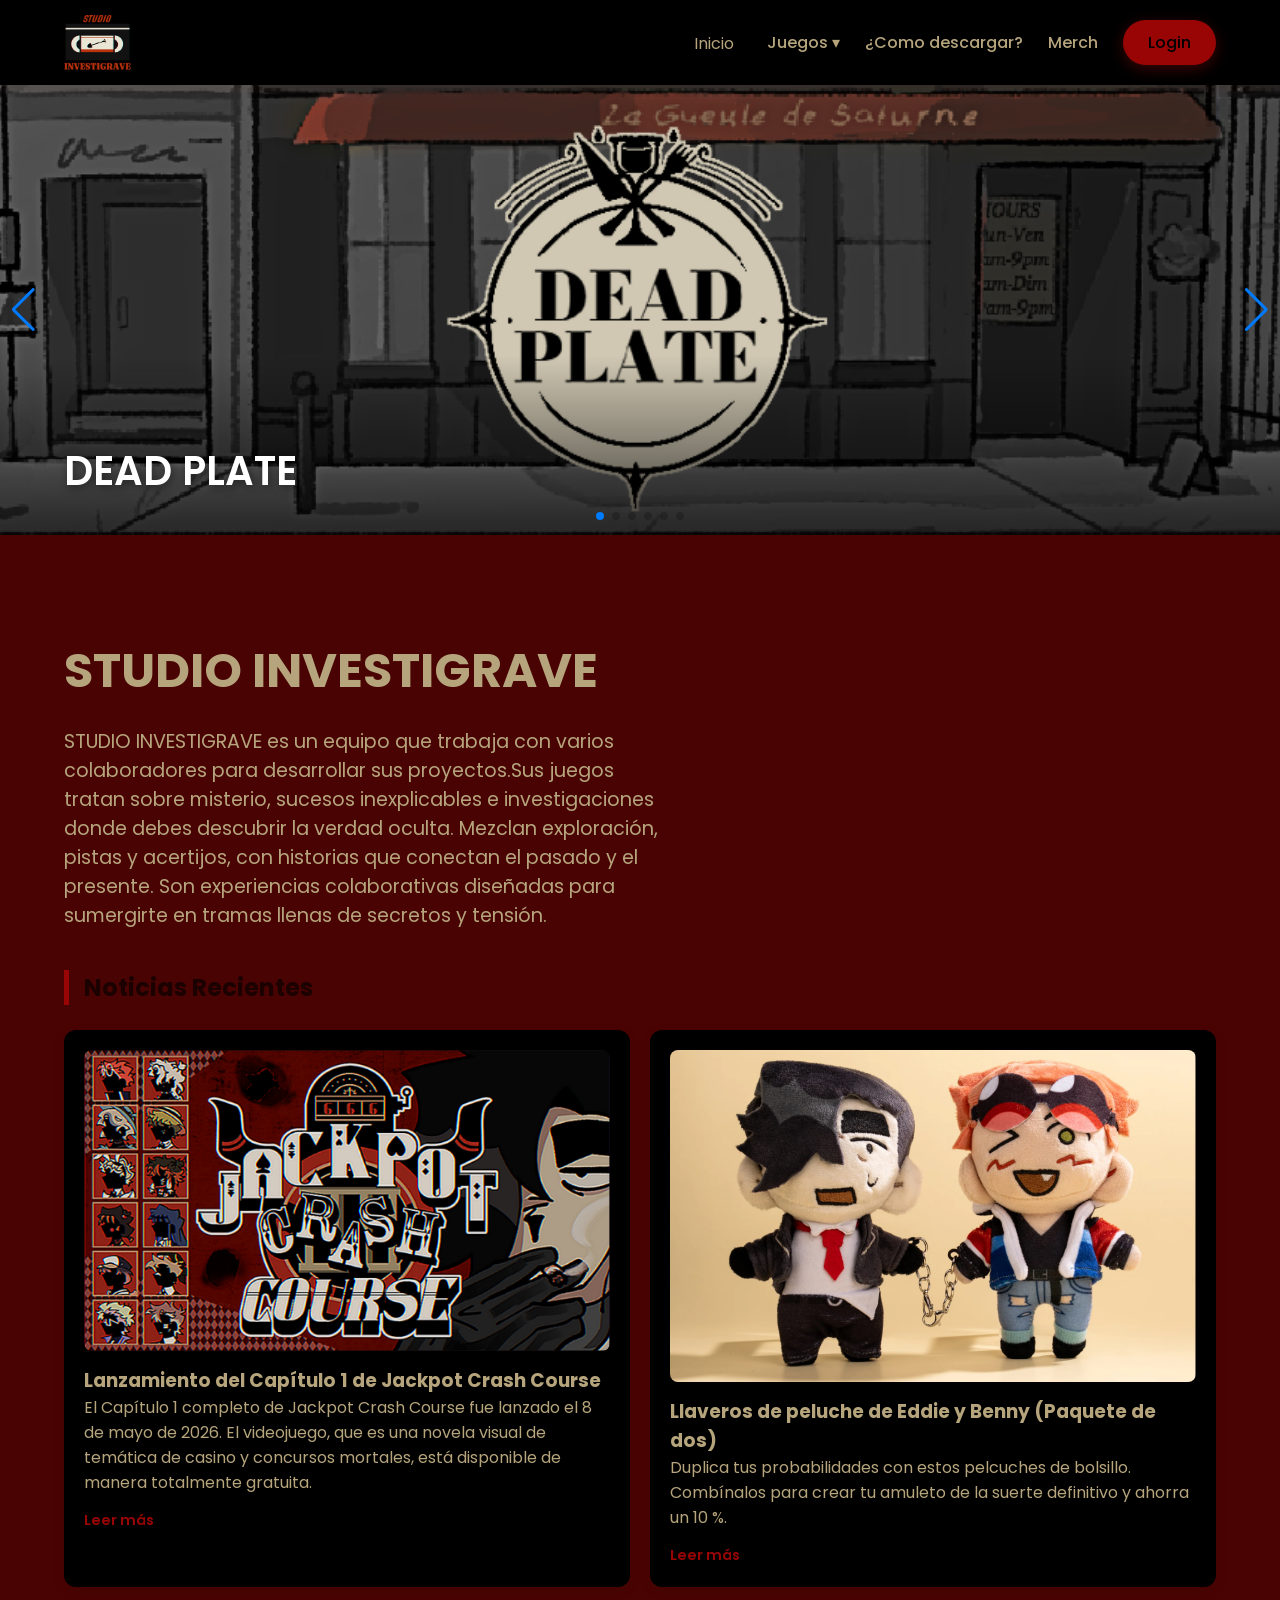
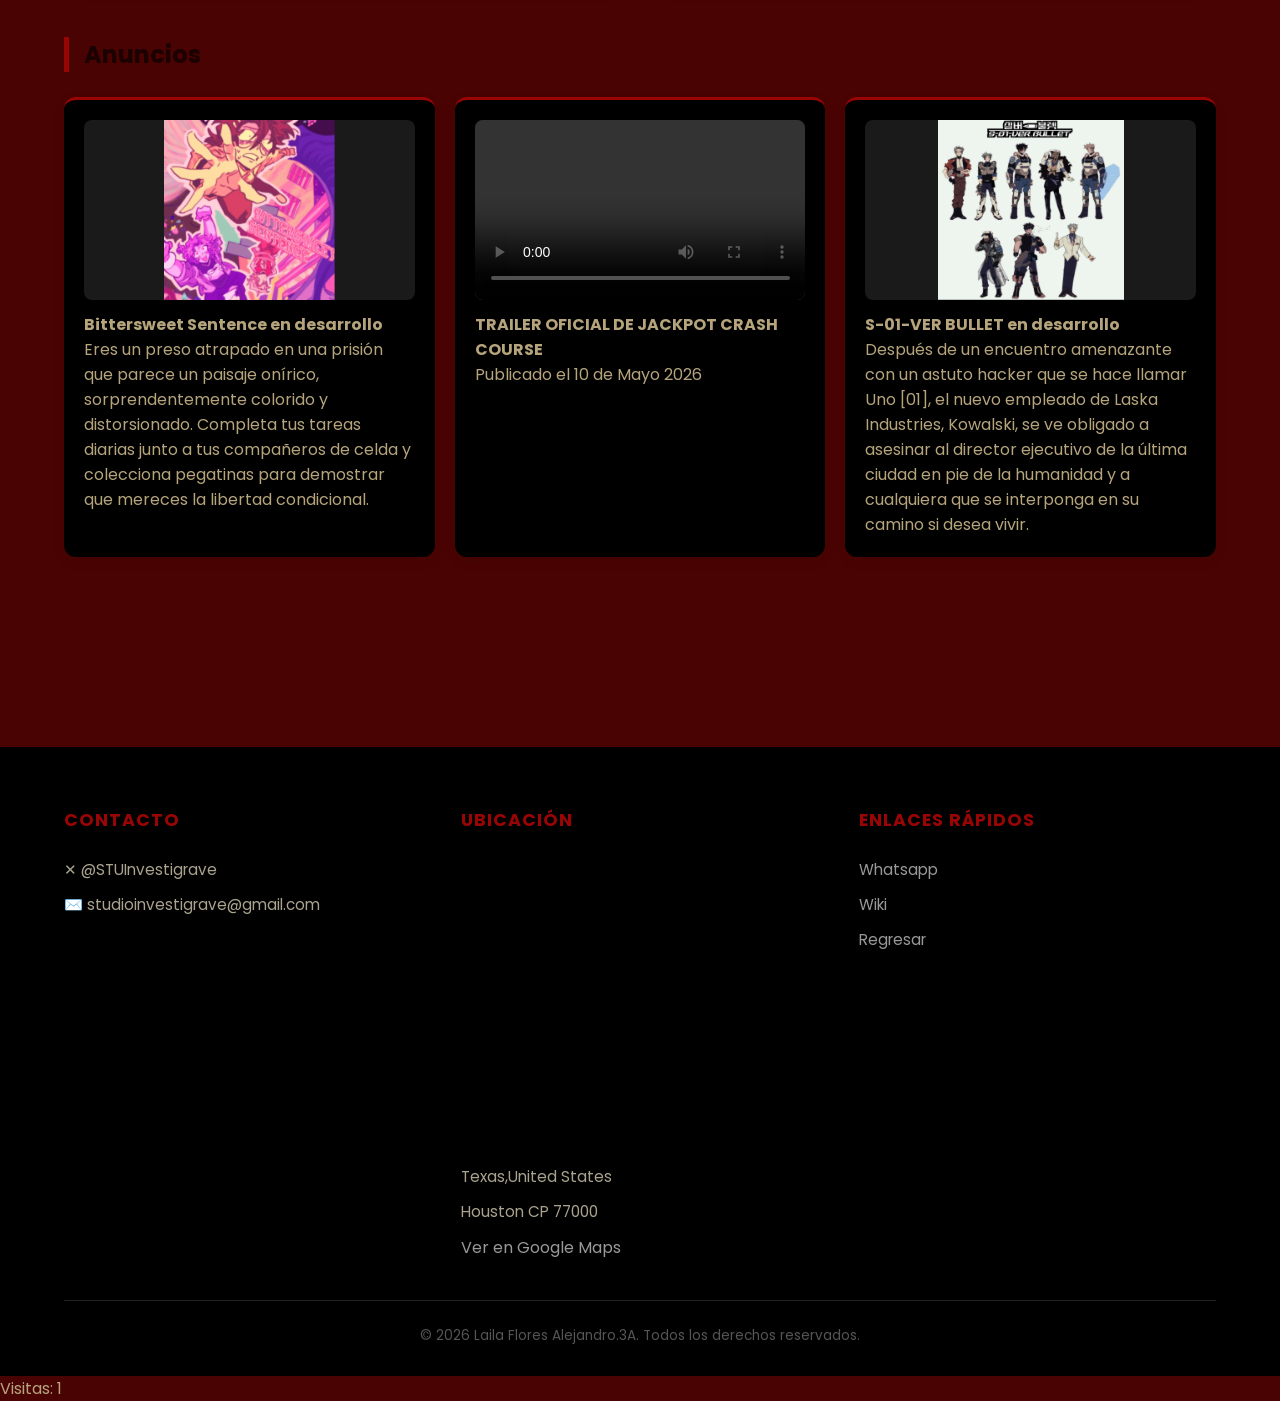
<file: index.html>
<!DOCTYPE html>
<html lang="es">
<head>

  <!-- Google tag (gtag.js) -->
<script async src="https://www.googletagmanager.com/gtag/js?id=G-YWKQ2HXKRM"></script>
<script>
  window.dataLayer = window.dataLayer || [];
  function gtag(){dataLayer.push(arguments);}
  gtag('js', new Date());

  gtag('config', 'G-YWKQ2HXKRM');
</script>

    <!-- Swiper CSS -->
<link rel="stylesheet" href="https://cdn.jsdelivr.net/npm/swiper@11/swiper-bundle.min.css" />

    <meta charset="UTF-8">
    <meta name="viewport" content="width=device-width, initial-scale=1.0">
    <link rel="shortcut icon" href="img/logo.png" type="image/x-icon">
    <title>STUDIO INVESTIGRAVE</title>
        <!-- Google Fonts -->
    <link href="https://fonts.googleapis.com/css2?family=Poppins:wght@300;400;600&display=swap" rel="stylesheet">
    <link rel="stylesheet"href="estilos_maquetacion.css">

<link rel='stylesheet' href='https://cdn-uicons.flaticon.com/4.0.0/uicons-bold-straight/css/uicons-bold-straight.css'>

</head>
<body>

    <header>
        <div class="container">
            <div class="logo">
                <!-- COLOCA TU LOGO AQUÍ -->
                <a href="index.html">
                    <img src="img/logo.png"  alt="Coloca tu logo aquí">
                </a>
            </div>

            <nav>
                <ul class="nav-menu">
                    <li><a href="index.html"></a><i class="fi fi-bs-home"></i>Inicio</a></li>
                    
                    <li class="dropdown">
                        <a href="#"><i class="fi fi-sr-customer-care"></i>Juegos ▾</a>
                        <ul class="dropdown-content">
                            <li><a href="https://racheldrawsthis.itch.io/dead-plate">Dead Plate</a></li>
                            <li><a href="https://racheldrawsthis.itch.io/cold-front">Cold Front</a></li>
                            <li><a href="https://racheldrawsthis.itch.io/elevator-hitch">Elevator Hitch</a></li>
                            <li><a href="https://racheldrawsthis.itch.io/eloquent-countenance">Eloquent Countenance</a></li>
                            <li><a href="https://racheldrawsthis.itch.io/married-in-red">Married In Red</a></li>
                            <li><a href="https://racheldrawsthis.itch.io/rot-in-paradise">Rot In Paradise</a></li>
                            <li><a href="https://racheldrawsthis.itch.io/jackpot-crash-course-chapter-1">Jackpot Crash Course</a></li>
                        </ul>
                    </li>
                   

                    <li><a href="https://support.fanatical.com/hc/es/articles/202272892--C%C3%B3mo-activo-descargo-y-juego-mis-juegos-en-Steam">¿Como descargar?</a></li>
                    <li><a href="https://studioinvestigrave.junipercreates.com/" target="_blank">Merch</a></li>
                    <li><a href="login/index.html" class="btn-login">Login</a></li>
                </ul>
            </nav>
        </div>
    </header>
    <!-- Banner Principal -->
<div class="swiper mainBanner">
    <div class="swiper-wrapper"> 
        <!-- Slide 1 -->
        <div class="swiper-slide">
            <a href="#" class="banner-link">
                <img src="banner/deadplate.png" alt="Oferta 1">
                <div class="banner-content">
                    <div class="text-box">
                        <h1>DEAD PLATE</h1>
                    </div>
                </div>
            </a>
        </div>

        <!-- Slide 2 -->
        <div class="swiper-slide">
            <a href="#" class="banner-link">
                <img src="banner/coldfront.png" alt="Oferta 2">
                <div class="banner-content">
                    <div class="text-box">
                        <h1>COLDFRONT</h1>
                    </div>
                </div>
            </a>
        </div>
        <!-- Slide 3 -->
        <div class="swiper-slide">
             <a href="#" class="banner-link">
                <img src="banner/ElevatorHitch.png" alt="Oferta 2">
                <div class="banner-content">
                    <div class="text-box">
                        <h1>ELEVATOR HITCH</h1>
                    </div>
                </div>
            </a>
        </div>

     <!-- Slide 4 -->
        <div class="swiper-slide">
            <a href="#" class="banner-link">
                <img src="banner/marriedinred.png" alt="Oferta 1">
                <div class="banner-content">
                    <div class="text-box">
                        <h1>MARRIED IN RED</h1>
                    </div>
                </div>
            </a>
        </div>
         <!-- Slide 5-->
        <div class="swiper-slide">
            <a href="#" class="banner-link">
                <img src="banner/eloquent.png" alt="Oferta 1">
                <div class="banner-content">
                    <div class="text-box">
                        <h1>ELOQUENT COUNTENANCE</h1>
                    </div>
                </div>
            </a>
        </div>
         <!-- Slide 6 -->
        <div class="swiper-slide">
             <a href="#" class="banner-link">
                <img src="banner/JCC.png" alt="Oferta 1">
                <div class="banner-content">
                    <div class="text-box">
                        <h1>JACKPOT CRASH COURSE</h1>
                    </div>
                </div>
            </a>
        </div>

    </div>
    <!-- Controles -->
    <div class="swiper-button-next"></div>
    <div class="swiper-button-prev"></div>
    <div class="swiper-pagination"></div>
</div>

    <main class="container" style="padding: 100px 0;">
        <h1 style="font-size: 3rem; margin-bottom: 20px;">STUDIO INVESTIGRAVE</h1>
        <p style="font-size: 1.2rem; max-width: 600px;">STUDIO INVESTIGRAVE es un equipo que trabaja con varios colaboradores para desarrollar sus proyectos.Sus juegos tratan sobre misterio, sucesos inexplicables e investigaciones donde debes descubrir la verdad oculta. Mezclan exploración, pistas y acertijos, con historias que conectan el pasado y el presente. Son experiencias colaborativas diseñadas para sumergirte en tramas llenas de secretos y tensión.</p>
       <section class="seccion-info">
            
            <!-- FILA DE 2 CUADROS (Noticias Destacadas) -->
            <h2 class="titulo-seccion">Noticias Recientes</h2>
            <div class="contenedor-dos">
                <div class="cuadro cuadro-grande">
                    <div class="imagen-placeholder"><img src="img/FOTO1.png"></div>
                    <h3>Lanzamiento del Capítulo 1 de Jackpot Crash Course</h3>
                    <p>El Capítulo 1 completo de Jackpot Crash Course fue lanzado el 8 de mayo de 2026. El videojuego, que es una novela visual de temática de casino y concursos mortales, está disponible de manera totalmente gratuita.</p>
                    <a href="#" class="leer-mas">Leer más</a>
                </div>
                <div class="cuadro cuadro-grande">
                    <div class="imagen-placeholder"><img src="img/fotomerchoficial.png"></div>
                    <h3>Llaveros de peluche de Eddie y Benny (Paquete de dos)</h3>
                    <p>Duplica tus probabilidades con estos pelcuches de bolsillo. Combínalos para crear tu amuleto de la suerte definitivo y ahorra un 10 %. </p>
                    
                    <a href="#" class="leer-mas">Leer más</a>
                </div>
            </div>

            <!-- FILA DE 3 CUADROS (Eventos o Info Rápida) -->
            <h2 class="titulo-seccion">Anuncios</h2>
            <div class="contenedor-tres">
    <!-- Cuadro con Imagen -->
    <div class="cuadro cuadro-pequeno">
        <div class="media-container">
        <img src="img/bittersweetsentence.png">
        </div>
        <h4>Bittersweet Sentence en desarrollo</h4>
        <p>Eres un preso atrapado en una prisión que parece un paisaje onírico, sorprendentemente colorido y distorsionado. Completa tus tareas diarias junto a tus compañeros de celda y colecciona pegatinas para demostrar que mereces la libertad condicional.</p>
    </div>

    <!-- Cuadro con Video -->
    <div class="cuadro cuadro-pequeno">
        <div class="media-container">
            <video controls>
                <source src="video/INTROGAME.mp4" type="video/mp4">
                Tu navegador no soporta videos.
            </video>
        </div>
        <h4>TRAILER OFICIAL DE JACKPOT CRASH COURSE</h4>
        <p>Publicado el 10 de Mayo 2026</p>
    </div>

    <!-- Cuadro con Info Rápida (Solo texto si quieres) -->
    <div class="cuadro cuadro-pequeno">
        <div class="media-container">
            <img src="img/S01VER BULLET.png" alt="Evento">
        </div>
        <h4>S-01-VER BULLET en desarrollo</h4>
        <p>Después de un encuentro amenazante con un astuto hacker que se hace llamar Uno [01], el nuevo empleado de Laska Industries, Kowalski, se ve obligado a asesinar al director ejecutivo de la última ciudad en pie de la humanidad y a cualquiera que se interponga en su camino si desea vivir.</p>
    </div>
</div>
</section> 
        
    </main>

    <footer>
        <div class="container">
            <div class="footer-grid">
                <div class="footer-col">
                    <h4>Contacto</h4>
                    <p>✕ @STUInvestigrave</p>
                    <p>✉️ studioinvestigrave@gmail.com</p>
                </div>
                <div class="footer-col">
                    <h4>Ubicación</h4>
                    <iframe src="https://www.google.com/maps/embed?pb=!1m18!1m12!1m3!1d669.282467156162!2d-93.21737673652578!3d18.39133241212223!2m3!1f0!2f0!3f0!3m2!1i1024!2i768!4f13.1!3m3!1m2!1s0x85ee8cd7cc8ce477%3A0xe16984e99de48f21!2sPreparatoria%20Augusto%20Hern%C3%A1ndez%20Oliv%C3%A9!5e0!3m2!1ses-419!2smx!4v1779734004244!5m2!1ses-419!2smx" width="400" height="300" style="border:0;" allowfullscreen="" loading="lazy" referrerpolicy="no-referrer-when-downgrade"></iframe>
                    <p>Texas,United States</p>
                    <p>Houston CP 77000</p>
                    <a href="https://maps.app.goo.gl/u1cEZkR6YZgz1RL48">Ver en Google Maps</a>
                </div>
                <div class="footer-col">
                    <h4>Enlaces Rápidos</h4>
                    <ul>
                       <li><a href="https://wa.me/559381157675text=Hola,%20me%20gustaría%20recibir%20información%20sobre%20sus%20productos%20o%20servicios." target="_blank">Whatsapp</a></li>
                        <li><a href="https://studio-investigrave.fandom.com/wiki/Studio_Investigrave_Wiki"target="_blank">Wiki</a></li>
                        <li><a href="https://studio-investigrave.itch.io/"target="_blank">Regresar</a></li>
                    </ul>
                </div>
            </div>
            <div class="footer-bottom">
                &copy; 2026 Laila Flores Alejandro.3A. Todos los derechos reservados.
            </div>
        </div>
    </footer>
<script src="https://cdn.jsdelivr.net/npm/swiper@11/swiper-bundle.min.js"></script>
<script>
let visitas = localStorage.getItem("visitas");

if(visitas == null){
    visitas = 0;
}

visitas++;

localStorage.setItem("visitas", visitas);

document.write("Visitas: " + visitas);
</script>
<script src="banner.js"></script>
</body>
</html>
</file>
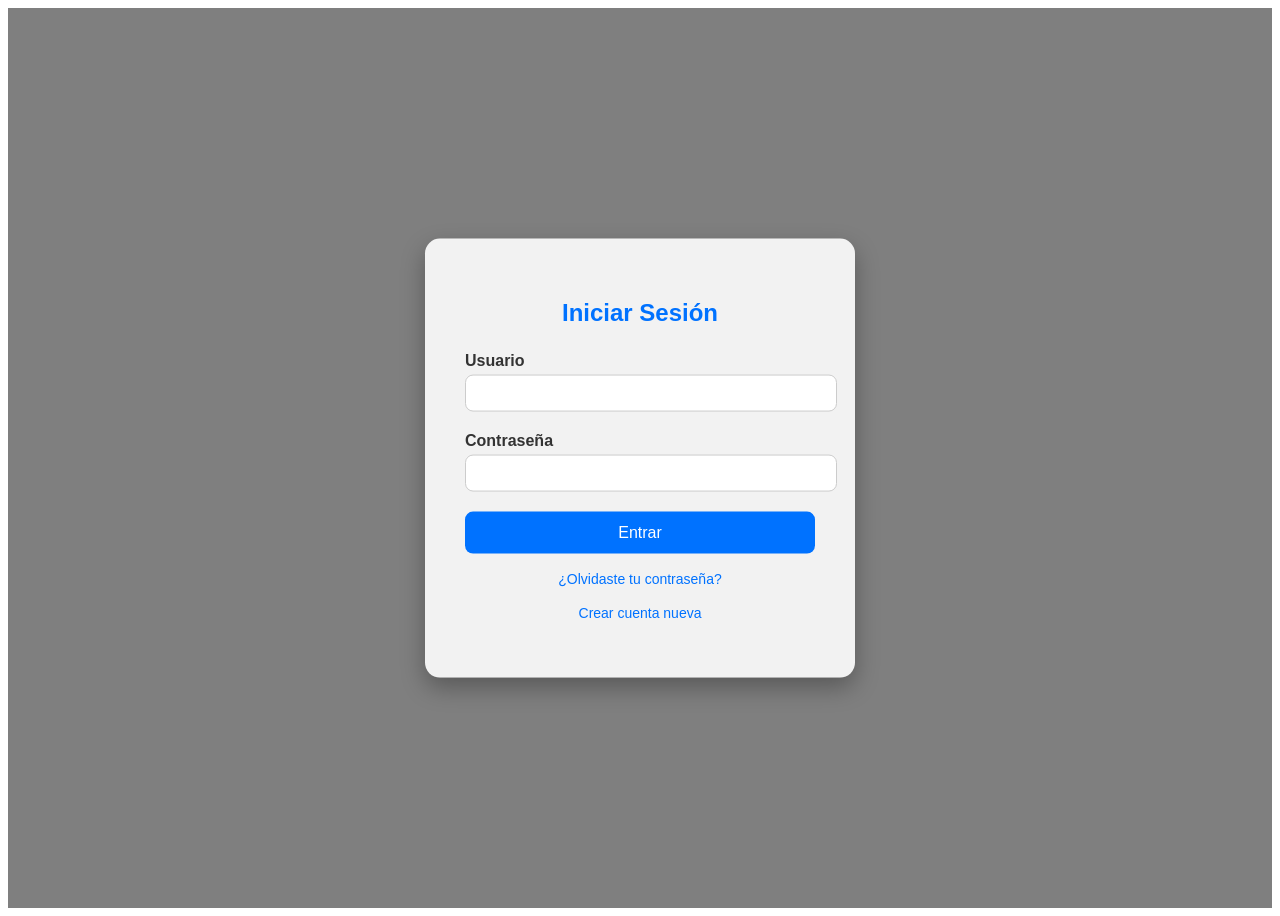
<file: login/index.html>
<!DOCTYPE html>
<html lang="es">
<head>
  <meta charset="UTF-8" />
  <meta name="viewport" content="width=device-width, initial-scale=1.0"/>
  <title>Iniciar Sesión</title>
<link rel="stylesheet" href="estilos.css">

</head>
<body>
  <!-- Contenedor del formulario -->
  <div class="login-box">
    <h2>Iniciar Sesión</h2>
    <form action="#" method="post" id="formularioLogin">
      <!-- Campo de usuario -->
      <label for="usuario">Usuario</label>
      <input type="text" id="usuario" name="usuario" required />

      <!-- Campo de contraseña -->
      <label for="contrasena">Contraseña</label>
      <input type="password" id="contrasena" name="contrasena" required />

      <!-- Botón de envío -->
      <input type="submit" value="Entrar" />
    </form>

    <!-- Enlaces adicionales -->
    <div class="extra">
      <p><a href="#">¿Olvidaste tu contraseña?</a></p>
      <p><a href="#">Crear cuenta nueva</a></p>
    </div>
  </div>
  <script type="text/javascript" src="login.js"></script>
</body>
</html>
</file>
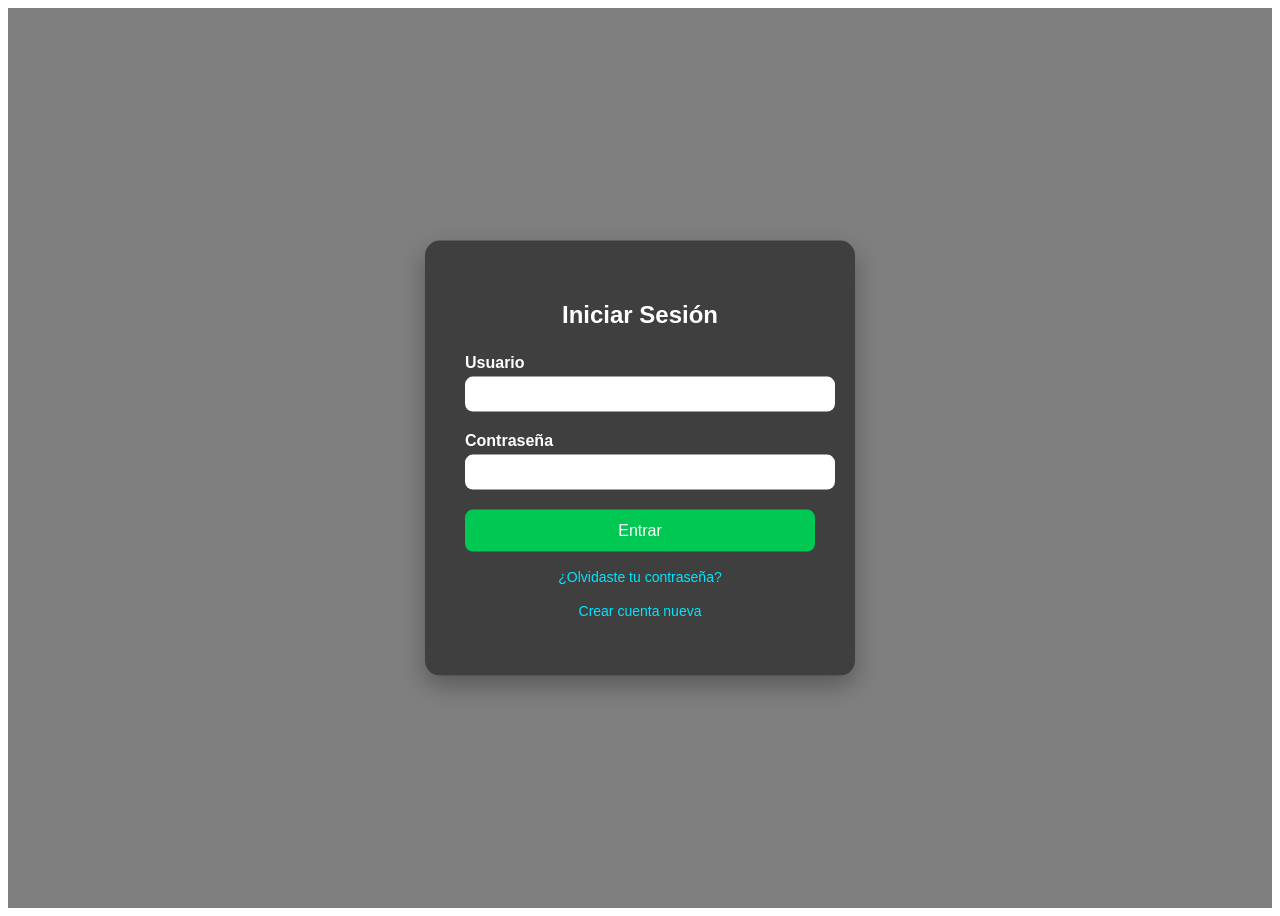
<file: login/login-1.html>
<!DOCTYPE html>
<html lang="es">
<head>
  <meta charset="UTF-8" />
  <meta name="viewport" content="width=device-width, initial-scale=1.0"/>
  <title>Iniciar Sesión</title>
  
 <link rel="stylesheet" href="estilos2.css">
</head>
<body>
  <div class="login-box">
    <h2>Iniciar Sesión</h2>
    <form action="#" method="post" id="formularioLogin">
      <label for="usuario">Usuario</label>
      <input type="text" id="usuario" name="usuario" required />

      <label for="contrasena">Contraseña</label>
      <input type="password" id="contrasena" name="contrasena" required />

      <input type="submit" value="Entrar" />
    </form>
    <div class="extra">
      <p><a href="#">¿Olvidaste tu contraseña?</a></p>
      <p><a href="#">Crear cuenta nueva</a></p>
    </div>
  </div>
  <script type="text/javascript" src="login.js"></script>
</body>
</html>
</file>
<file: estilos_maquetacion.css>
/* --- 1. VARIABLES --- */
:root {
    --color-primario: #990505; /* Color principal (azul) */
    --color-oscuro: #0000009d; /* Color oscuro para textos fuertes */
    --color-texto: #b6a57c; /* Color general del texto */
    --blanco: #000000; /* Color blanco */
    --sombra: 0 10px 30px rgba(228, 12, 12, 0.1); /* Sombra suave */
    --transicion: all 0.4s cubic-bezier(0.165, 0.84, 0.44, 1); /* Animación suave */
}

/* Reset básico para quitar márgenes por defecto */
* {
    margin: 0;
    padding: 0;
    box-sizing: border-box; /* Evita que el padding rompa tamaños */
}

/* Configuración general del body */
body {
    font-family: 'Poppins', sans-serif; /* Fuente */
    background-color: #490303; /* Fondo claro */
    color: var(--color-texto); /* Color del texto */
    display: flex;
    flex-direction: column;
    min-height: 100vh; /* Para que el footer quede abajo */
}

/* Contenedor centrado */
.container {
    width: 90%;
    max-width: 1200px; /* Ancho máximo */
    margin: 0 auto; /* Centrar */
}

/* --- 2. HEADER Y LOGO --- */
header {
    background: var(--blanco); /* Fondo blanco */
    padding: 15px 0;
    box-shadow: 0 2px 15px rgba(221, 4, 4, 0.05); /* Sombra ligera */
    position: sticky; /* Se queda fijo arriba */
    top: 0;
    z-index: 1000; /* Siempre encima */
}

/* Alinea logo y menú */
header .container {
    display: flex;
    justify-content: space-between;
    align-items: center;
}

/* CONFIGURACIÓN DEL LOGO */
.logo img {
    height: 55px; /* Tamaño del logo */
    width: auto;
    display: block;
}

/* --- 3. NAVEGACIÓN Y MENÚ --- */
.nav-menu {
    display: flex; /* Menú en fila */
    list-style: none; /* Quita viñetas */
    align-items: center;
}

/* Separación entre opciones */
.nav-menu > li {
    margin-left: 25px;
    position: relative; /* Necesario para submenú */
}

/* Estilo de enlaces */
.nav-menu a {
    text-decoration: none;
    color: var(--color-oscuro);
    font-weight: 500;
    padding: 10px 0;
    transition: var(--transicion);
    display: block;

    /* Permite alinear iconos con texto */
    display: inline-flex; 
    align-items: center; 
    gap: 8px; 
    text-decoration: none; 
    color: inherit;
}

/* Línea animada debajo del menú */
.nav-menu > li > a::after {
    content: '';
    position: absolute;
    width: 0; /* Empieza invisible */
    height: 2px;
    bottom: 0;
    left: 0;
    background-color: var(--color-primario);
    transition: var(--transicion);
}

/* Cuando pasas el mouse aparece la línea */
.nav-menu > li:hover > a::after {
    width: 100%;
}

/* Cambio de color al pasar el mouse */
.nav-menu a:hover {
    color: var(--color-primario);
}

/* --- 4. SUBMENÚ DESPLEGABLE --- */
.dropdown-content {
    position: absolute;
    top: 120%; /* Debajo del menú */
    left: -20px;
    background: var(--blanco);
    min-width: 220px;
    padding: 15px 0;
    list-style: none;
    border-radius: 12px; /* Bordes redondeados */
    box-shadow: var(--sombra);

    /* Oculto por defecto */
    opacity: 0;
    visibility: hidden;
    transform: translateY(20px); /* Baja un poco */
    transition: var(--transicion);
}

/* Mostrar el submenú al pasar el mouse */
.dropdown:hover .dropdown-content {
    opacity: 1;
    visibility: visible;
    transform: translateY(0);
}

/* Estilo de opciones del submenú */
.dropdown-content li a {
    padding: 12px 25px;
    font-size: 0.9rem;
    color: var(--color-texto);
    font-weight: 400;
}

/* Hover en submenú */
.dropdown-content li a:hover {
    background-color: #ffffff;
    color: var(--color-primario);
    padding-left: 30px; /* Se mueve a la derecha */
}

/* Botón Login resaltado */
.btn-login {
    background-color: var(--color-primario);
    color: var(--blanco) !important;
    padding: 10px 25px !important;
    border-radius: 50px; /* Forma redonda */
    box-shadow: 0 4px 15px rgba(197, 18, 18, 0.3);
}

/* Efecto hover del botón */
.btn-login:hover {
    transform: translateY(-2px); /* Se levanta */
    box-shadow: 0 6px 20px rgba(148, 2, 2, 0.4);
}

/* --- 5. RESPONSIVE --- */
@media (max-width: 850px) {

    /* Header en columna */
    header .container {
        flex-direction: column;
        gap: 20px;
    }

    /* Menú se adapta */
    .nav-menu {
        flex-wrap: wrap;
        justify-content: center;
    }

    .nav-menu li {
        margin: 5px 15px;
    }

    /* Submenú en móvil */
    .dropdown-content {
        position: static; /* Ya no flotante */
        box-shadow: none;
        opacity: 1;
        visibility: visible;
        transform: none;
        display: none; /* Oculto */
        background: #f1f1f1;
    }

    /* Mostrar al hacer hover */
    .dropdown:hover .dropdown-content {
        display: block;
    }
}

/* --- 6. FOOTER 3 COLUMNAS --- */
footer {
    background: #000000;
    color: #fff;
    padding: 60px 0 30px;
    margin-top: auto; /* Empuja el footer abajo */
}

/* Grid para dividir en columnas */
.footer-grid {
    display: grid;
    grid-template-columns: repeat(auto-fit, minmax(250px, 1fr)); /* Responsive */
    gap: 40px;
    margin-bottom: 40px;
}

/* Títulos del footer */
.footer-col h4 {
    color: var(--color-primario);
    margin-bottom: 25px;
    font-size: 1.1rem;
    text-transform: uppercase;
    letter-spacing: 1px;
}

/* Texto del footer */
.footer-col p, .footer-col li {
    color: #aaa48f;
    font-size: 0.95rem;
    margin-bottom: 12px;
}

/* Quita viñetas */
.footer-col ul { 
    list-style: none; 
}

/* Enlaces del footer */
.footer-col a {
    color: #999;
    text-decoration: none;
    transition: var(--transicion);
}

/* Hover enlaces */
.footer-col a:hover {
    color: var(--blanco);
}

/* Parte inferior del footer */
.footer-bottom {
    text-align: center;
    border-top: 1px solid #222;
    padding-top: 25px;
    color: #555;
    font-size: 0.85rem;
}
  /* ESTILOS CSS PARA ESTA SECCIÓN (Agrégalos a tu bloque <style>) */

    .seccion-info {
        padding: 40px 0;
    }

    .titulo-seccion {
        margin-bottom: 25px;
        color: var(--color-oscuro);
        border-left: 5px solid var(--color-primario);
        padding-left: 15px;
    }

    /* Contenedores Flexbox */
    .contenedor-dos, .contenedor-tres {
        display: flex;
        gap: 20px;
        flex-wrap: wrap; /* Para que sea responsivo */
        margin-bottom: 50px;
    }

    /* Estilo base de los cuadros */
    .cuadro {
        background: var(--blanco);
        border-radius: 12px;
        padding: 20px;
        box-shadow: 0 4px 15px rgba(0,0,0,0.05);
        transition: transform 0.3s ease;
    }

    .cuadro:hover {
        transform: translateY(-5px);
    }

    /* Tamaños específicos */
    .cuadro-grande {
        flex: 1 1 calc(50% - 20px); /* 2 cuadros por fila */
        min-width: 300px;
    }

    .cuadro-pequeno {
        flex: 1 1 calc(33.33% - 20px); /* 3 cuadros por fila */
        min-width: 250px;
        border-top: 3px solid var(--color-primario);
        align-items: center;
    }
.imagen-placeholder {
    width: 100%;
    height: auto;       /* Ya no obligamos a que mida 200px */
    overflow: hidden;
    border-radius: 8px;
    margin-bottom: 15px;
}

.imagen-placeholder img {
    width: 100%;        /* Ocupa todo el ancho disponible */
    height: auto;       /* Mantiene su proporción natural */
    display: block;
}
  
    /* Elementos internos 
    .imagen-placeholder {
        background: #eee;
        height: 150px;
        display: flex;
        align-items: center;
        justify-content: center;
        border-radius: 8px;
        margin-bottom: 15px;
        color: #888;
    }*/

    .leer-mas {
        display: inline-block;
        margin-top: 15px;
        color: var(--color-primario);
        text-decoration: none;
        font-weight: 600;
        font-size: 0.9rem;
    }
    /* Contenedor universal para fotos y videos */
.media-container {
    width: 100%;
    height: 180px;         /* Altura fija para que los 3 cuadros estén parejos */
    background-color: #1a1a1a; /* Fondo oscuro para resaltar el contenido */
    display: flex;
    align-items: center;
    justify-content: center;
    border-radius: 8px;
    margin-bottom: 12px;
    overflow: hidden;
}

/* Ajuste para que se vea TODO (Imagen) */
.media-container img {
    max-width: 100%;
    max-height: 100%;
    object-fit: contain;   /* ESTA ES LA CLAVE: No corta nada */
}

/* Ajuste para que se vea TODO (Video) */
.media-container video {
    width: 100%;
    height: 100%;
    object-fit: contain;   /* ESTA ES LA CLAVE: Muestra el video completo */
    outline: none;
}
/* --- ESTILOS DEL BANNER --- */
.mainBanner {
    width: 100%;
    height: 450px; /* Altura ideal tipo e-commerce */
    position: relative;
}

.mainBanner .swiper-slide {
    position: relative;
    overflow: hidden;
}

.mainBanner img {
    width: 100%;
    height: 100%;
    object-fit: cover; /* Ajuste perfecto de la imagen */
    object-position: center;
}

/* Capa de contenido sobre la imagen */
.banner-content {
    position: absolute;
    top: 0;
    left: 0;
    width: 100%;
    height: 100%;
    display: flex;
    align-items: center; /* Centrado vertical */
    padding-left: 10%; /* Alineado a la izquierda como ML */
    background: linear-gradient(to right, rgba(0,0,0,0.4), transparent); /* Degradado para legibilidad */
}

.text-box {
    color: white;
    max-width: 500px;
}

.text-box span {
    font-size: 0.9rem;
    font-weight: 600;
    letter-spacing: 2px;
    color: var(--color-primario);
}

.text-box h1 {
    font-size: 3rem;
    margin: 10px 0 20px;
    line-height: 1.1;
}

.btn-comprar {
    padding: 12px 30px;
    background: var(--color-primario);
    border: none;
    color: white;
    font-weight: 600;
    border-radius: 5px;
    cursor: pointer;
    transition: transform 0.3s;
}

.btn-comprar:hover {
    transform: scale(1.05);
}

/* --- RESPONSIVE --- */
@media (max-width: 768px) {
    .mainBanner { height: 300px; }
    .text-box h1 { font-size: 1.8rem; }
    .banner-content { padding-left: 5%; }
}
/* --- ESTILOS DEL BANNER --- */
.mainBanner {
    width: 100%;
    height: 450px;
    position: relative;
}

/* Hace que todo el slide sea clickable */
.banner-link {
    text-decoration: none;
    display: block;
    width: 100%;
    height: 100%;
    position: relative;
}

.mainBanner .swiper-slide {
    position: relative;
    overflow: hidden;
}

.mainBanner img {
    width: 100%;
    height: 100%;
    object-fit: cover;
    object-position: center;
    transition: transform 0.5s ease; /* Efecto zoom opcional */
}

/* Zoom suave al pasar el mouse por el banner */
.banner-link:hover img {
    transform: scale(1.05);
}

/* Capa de contenido: Alineada ABAJO a la IZQUIERDA */
.banner-content {
    position: absolute;
    top: 0;
    left: 0;
    width: 100%;
    height: 100%;
    display: flex;
    align-items: flex-end; /* Mueve el texto al fondo */
    justify-content: flex-start; /* Mueve el texto a la izquierda */
    padding: 40px 5%; /* Espacio desde los bordes */
    /* Degradado oscuro desde abajo para que el texto blanco se lea perfecto */
    background: linear-gradient(to top, rgba(0,0,0,0.7) 0%, transparent 40%);
    box-sizing: border-box;
}

.text-box {
    color: white;
    max-width: 80%;
}

.text-box h1 {
    font-size: 2.5rem;
    margin: 0;
    line-height: 1.2;
    font-weight: 600;
    /* Sombra de apoyo */
    text-shadow: 2px 2px 10px rgba(0,0,0,0.5);
}

/* --- RESPONSIVE --- */
@media (max-width: 768px) {
    .mainBanner { height: 300px; }
    .text-box h1 { font-size: 1.5rem; }
    .banner-content { padding: 20px 5%; }
}
</file>
<file: login/estilos.css>
<style>
    /* Elimina márgenes y rellenos por defecto y ajusta el modelo de caja */
    * {
      box-sizing: border-box;
      margin: 0;
      padding: 0;
    }

    /* Estilos generales del cuerpo de la página */
    body {
      font-family: 'Segoe UI', Tahoma, Geneva, Verdana, sans-serif; /* Fuente moderna y legible */
      height: 100vh; /* Altura completa de la ventana */
      background: url('https://images.unsplash.com/photo-1508780709619-79562169bc64?auto=format&fit=crop&w=1600&q=80') 
        no-repeat center center fixed; /* Imagen de fondo centrada y fija */
      background-size: cover; /* Ajusta la imagen para cubrir toda la pantalla */
      position: relative; /* Necesario para colocar la capa transparente encima */
    }

    /* Capa oscura semitransparente sobre el fondo */
    body::before {
      content: ""; /* Obligatorio para pseudoelemento */
      position: absolute; /* Cubre toda la pantalla */
      top: 0;
      left: 0;
      height: 100%;
      width: 100%;
      background-color: rgba(0, 0, 0, 0.5); /* Negro con opacidad del 50% */
      z-index: 0; /* Detrás del contenido principal */
    }

    /* Caja del formulario de login */
    .login-box {
      position: relative; /* Para situarse por encima de la capa oscura */
      z-index: 1; /* Encima de la capa transparente */
      background-color: rgba(255, 255, 255, 0.9); /* Blanco con opacidad (transparente) */
      padding: 40px; /* Espacio interior */
      border-radius: 15px; /* Bordes redondeados */
      box-shadow: 0 10px 25px rgba(0, 0, 0, 0.3); /* Sombra para efecto flotante */
      width: 100%;
      max-width: 350px; /* Ancho máximo */
      margin: auto; /* Centrado horizontal */
      top: 50%;
      transform: translateY(-50%); /* Centrado vertical */
    }

    /* Título del formulario */
    .login-box h2 {
      text-align: center;
      margin-bottom: 25px;
      color: #0072ff; /* Azul moderno */
    }

    /* Etiquetas de los campos */
    .login-box label {
      display: block;
      margin-bottom: 5px;
      font-weight: bold;
      color: #333;
    }

    /* Campos de texto */
    .login-box input[type="text"],
    .login-box input[type="password"] {
      width: 100%;
      padding: 10px;
      margin-bottom: 20px;
      border: 1px solid #ccc;
      border-radius: 8px;
      outline: none;
      transition: 0.3s ease; /* Suaviza efectos al enfocar */
    }

    /* Efecto al enfocar los campos */
    .login-box input[type="text"]:focus,
    .login-box input[type="password"]:focus {
      border-color: #0072ff; /* Borde azul al enfocar */
      box-shadow: 0 0 5px rgba(0, 114, 255, 0.3);
    }

    /* Botón de enviar */
    .login-box input[type="submit"] {
      width: 100%;
      padding: 12px;
      background-color: #0072ff; /* Azul moderno */
      color: white;
      border: none;
      border-radius: 8px;
      font-size: 16px;
      cursor: pointer;
      transition: background-color 0.3s ease;
    }

    /* Efecto al pasar el mouse sobre el botón */
    .login-box input[type="submit"]:hover {
      background-color: #005bb5; /* Azul más oscuro al pasar el cursor */
    }

    /* Estilos para enlaces adicionales */
    .login-box .extra {
      text-align: center;
      margin-top: 15px;
    }

    .login-box .extra a {
      text-decoration: none;
      color: #0072ff;
      font-size: 14px;
    }

    .login-box .extra a:hover {
      text-decoration: underline; /* Subrayado al pasar el cursor */
    }
  </style>
</file>
<file: login/estilos2.css>
<style>
    * {
      box-sizing: border-box;
      margin: 0;
      padding: 0;
    }

    body {
      font-family: 'Segoe UI', Tahoma, Geneva, Verdana, sans-serif;
      height: 100vh;
      background: 
       <img src="img/royale.png">
        no-repeat center center fixed;
      background-size: cover;
      position: relative;
    }

    body::before {
      content: "";
      position: absolute;
      top: 0;
      left: 0;
      height: 100%;
      width: 100%;
      background-color: rgba(0, 0, 0, 0.5);
      z-index: 0;
    }

    .login-box {
      position: relative;
      z-index: 1;
      background: url('https://images.unsplash.com/photo-1601597111158-3e37d4c1887c?auto=format&fit=crop&w=400&q=80') no-repeat center;
      background-size: cover;
      padding: 40px;
      border-radius: 15px;
      box-shadow: 0 10px 25px rgba(0, 0, 0, 0.3);
      width: 100%;
      max-width: 350px;
      margin: auto;
      top: 50%;
      transform: translateY(-50%);
      color: white;
    }

    .login-box::before {
      /* Capa semitransparente sobre la imagen del cuadro */
      content: "";
      position: absolute;
      top: 0;
      left: 0;
      height: 100%;
      width: 100%;
      background-color: rgba(0, 0, 0, 0.5); /* Oscurece la imagen del cuadro */
      border-radius: 15px;
      z-index: -1;
    }

    .login-box h2 {
      text-align: center;
      margin-bottom: 25px;
      color: #fff;
    }

    .login-box label {
      display: block;
      margin-bottom: 5px;
      font-weight: bold;
      color: #fff;
    }

    .login-box input[type="text"],
    .login-box input[type="password"] {
      width: 100%;
      padding: 10px;
      margin-bottom: 20px;
      border: none;
      border-radius: 8px;
      outline: none;
    }

    .login-box input[type="submit"] {
      width: 100%;
      padding: 12px;
      background-color: #00c853;
      color: white;
      border: none;
      border-radius: 8px;
      font-size: 16px;
      cursor: pointer;
    }

    .login-box .extra {
      text-align: center;
      margin-top: 15px;
    }

    .login-box .extra a {
      text-decoration: none;
      color: #00e5ff;
      font-size: 14px;
    }

    .login-box .extra a:hover {
      text-decoration: underline;
    }
  </style>
</file>
